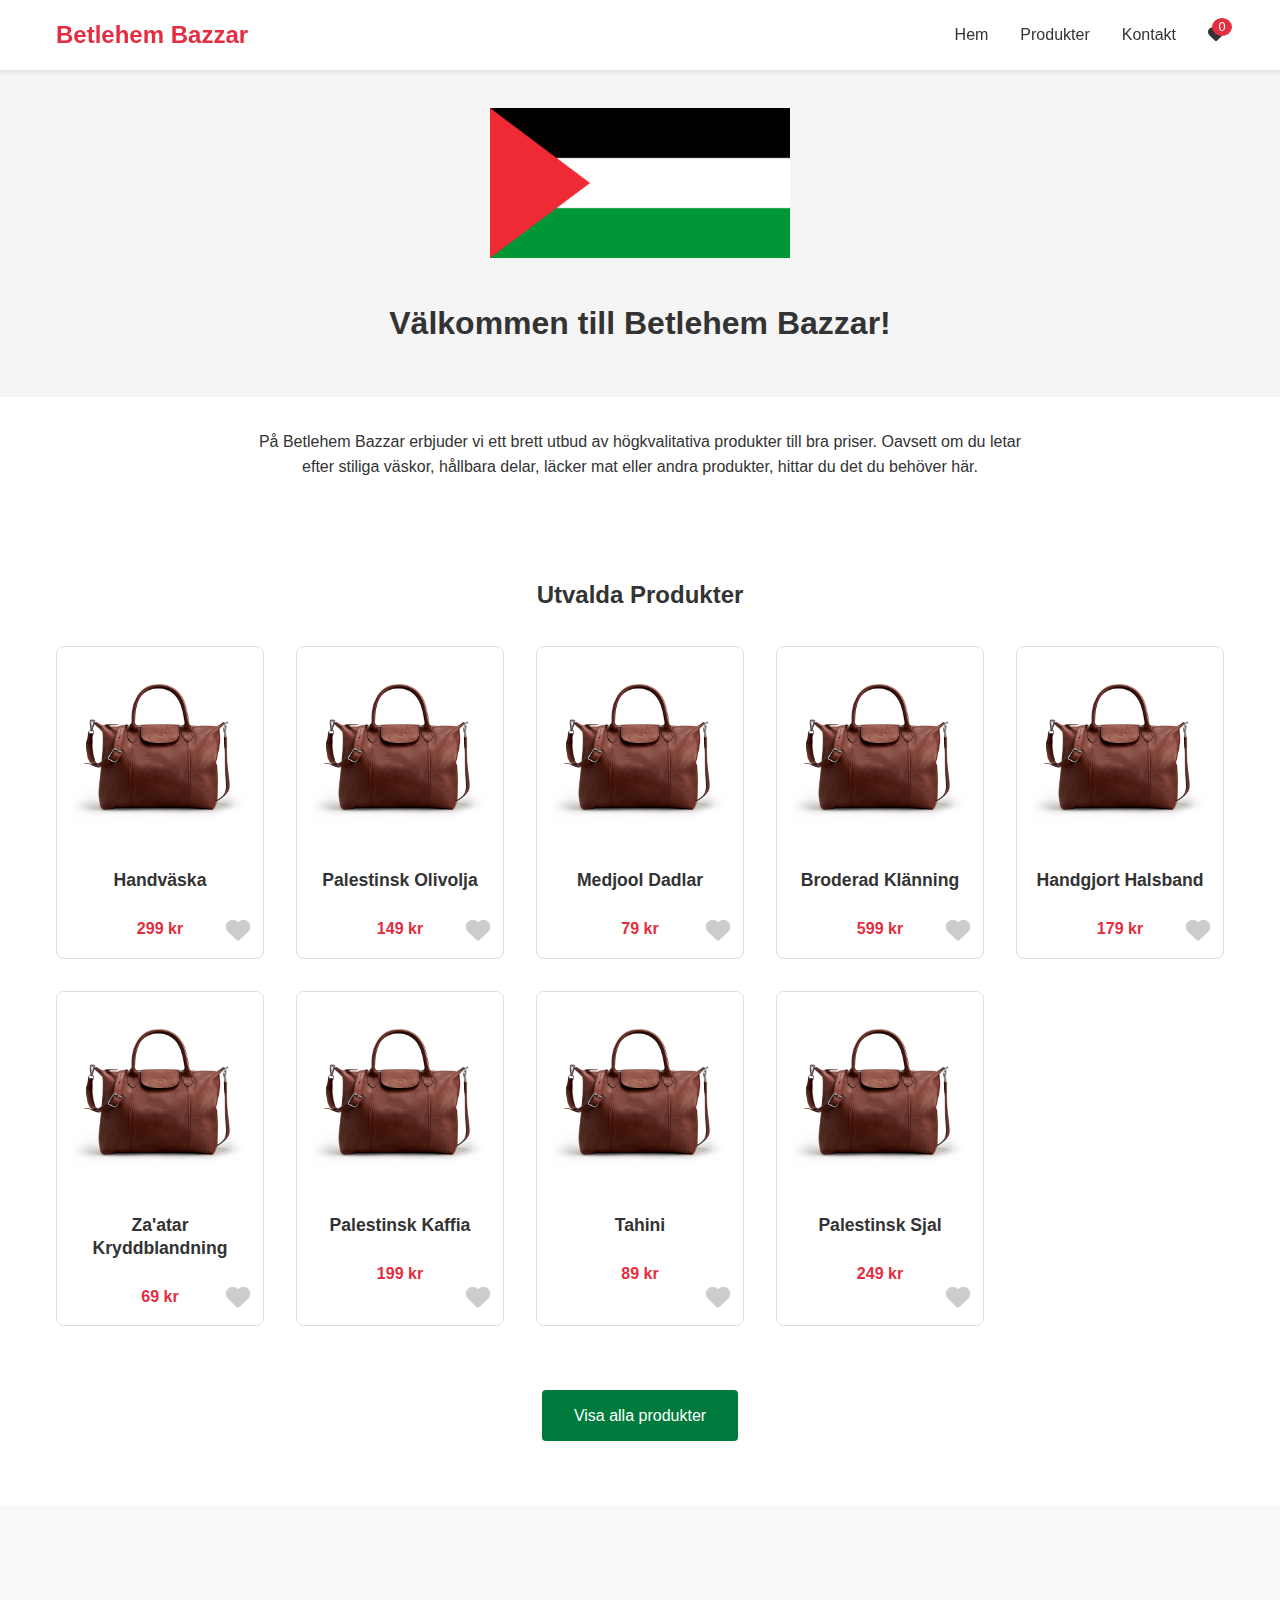
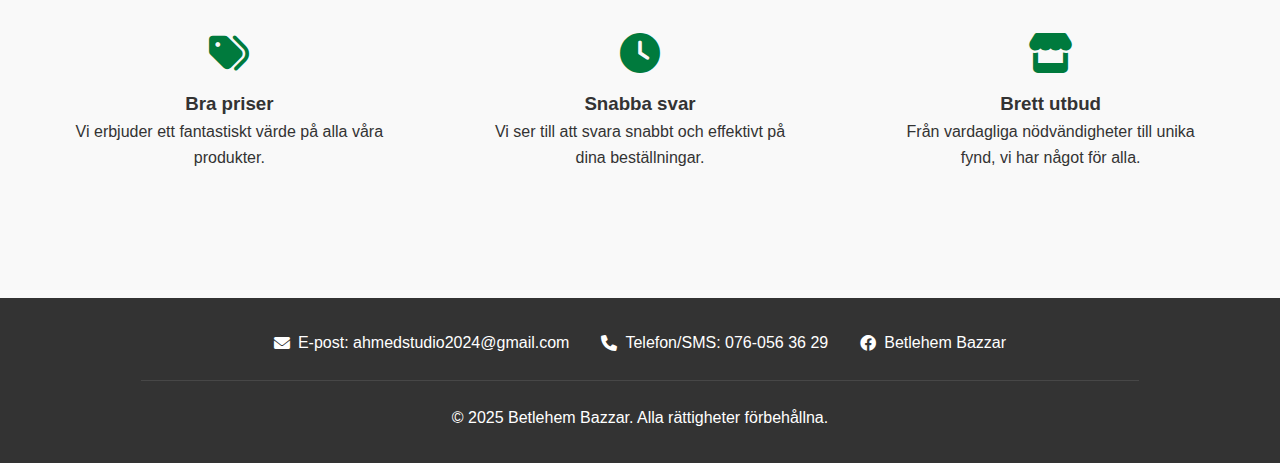
<file: index.html>
<!DOCTYPE html>
<html lang="sv">
<head>
    <meta charset="UTF-8">
    <meta name="viewport" content="width=device-width, initial-scale=1.0">
    <title>Betlehem Bazzar</title>
    <link rel="icon" type="image/png" href="images/Logo.png">
    <link rel="stylesheet" href="styles.css">
    <link rel="stylesheet" href="https://cdnjs.cloudflare.com/ajax/libs/font-awesome/6.0.0/css/all.min.css">
</head>
<body>
    <nav class="navbar">
        <div class="nav-content">
            <a href="index.html" class="logo">Betlehem Bazzar</a>
            <ul class="nav-links">
                <li><a href="index.html">Hem</a></li>
                <li><a href="produkter.html">Produkter</a></li>
                <li><a href="kontakt.html">Kontakt</a></li>
                <li>
                    <a href="favoriter.html" class="wishlist-icon">
                        <i class="fas fa-heart"></i>
                        <span class="wishlist-count">0</span>
                    </a>
                </li>
            </ul>
        </div>
    </nav>

    <header class="hero">
        <img src="images/Flag_of_Palestine.png" alt="Palestinsk flagga" class="flag">
        <h1>Välkommen till Betlehem Bazzar!</h1>
    </header>

    <section class="intro">
        <p>På Betlehem Bazzar erbjuder vi ett brett utbud av högkvalitativa produkter till bra priser. Oavsett om du letar efter stiliga väskor, hållbara delar, läcker mat eller andra produkter, hittar du det du behöver här.</p>
    </section>

    <section class="featured-products">
        <h2>Utvalda Produkter</h2>
        <div class="product-grid" id="featuredProductGrid">
            <!-- Featured products will be loaded here via JavaScript -->
        </div>
        <div class="view-all">
            <a href="produkter.html" class="view-all-button">Visa alla produkter</a>
        </div>
    </section>

    <section class="features">
        <div class="feature-grid">
            <div class="feature-item">
                <i class="fas fa-tags"></i>
                <h3>Bra priser</h3>
                <p>Vi erbjuder ett fantastiskt värde på alla våra produkter.</p>
            </div>
            <div class="feature-item">
                <i class="fas fa-clock"></i>
                <h3>Snabba svar</h3>
                <p>Vi ser till att svara snabbt och effektivt på dina beställningar.</p>
            </div>
            <div class="feature-item">
                <i class="fas fa-store"></i>
                <h3>Brett utbud</h3>
                <p>Från vardagliga nödvändigheter till unika fynd, vi har något för alla.</p>
            </div>
        </div>
    </section>

    <footer>
        <div class="footer-contact">
            <p>
                <i class="fas fa-envelope"></i>
                <a href="mailto:ahmedstudio2024@gmail.com" class="footer-social">
                    E-post: ahmedstudio2024@gmail.com
                </a>
            </p>
            <p>
                <i class="fas fa-phone"></i>
                <a href="tel:0760563629" class="footer-social">
                    Telefon/SMS: 076-056 36 29
                </a>
            </p>
            <p>
                <i class="fab fa-facebook"></i>
                <a href="https://www.facebook.com/mohsen.omar.71" target="_blank" class="footer-social">
                    Betlehem Bazzar
                </a>
            </p>
        </div>
        <div class="footer-copyright">
            <p>&copy; 2025 Betlehem Bazzar. Alla rättigheter förbehållna.</p>
        </div>
    </footer>

    <script src="products.js"></script>
    <script src="script.js"></script>
</body>
</html>
</file>
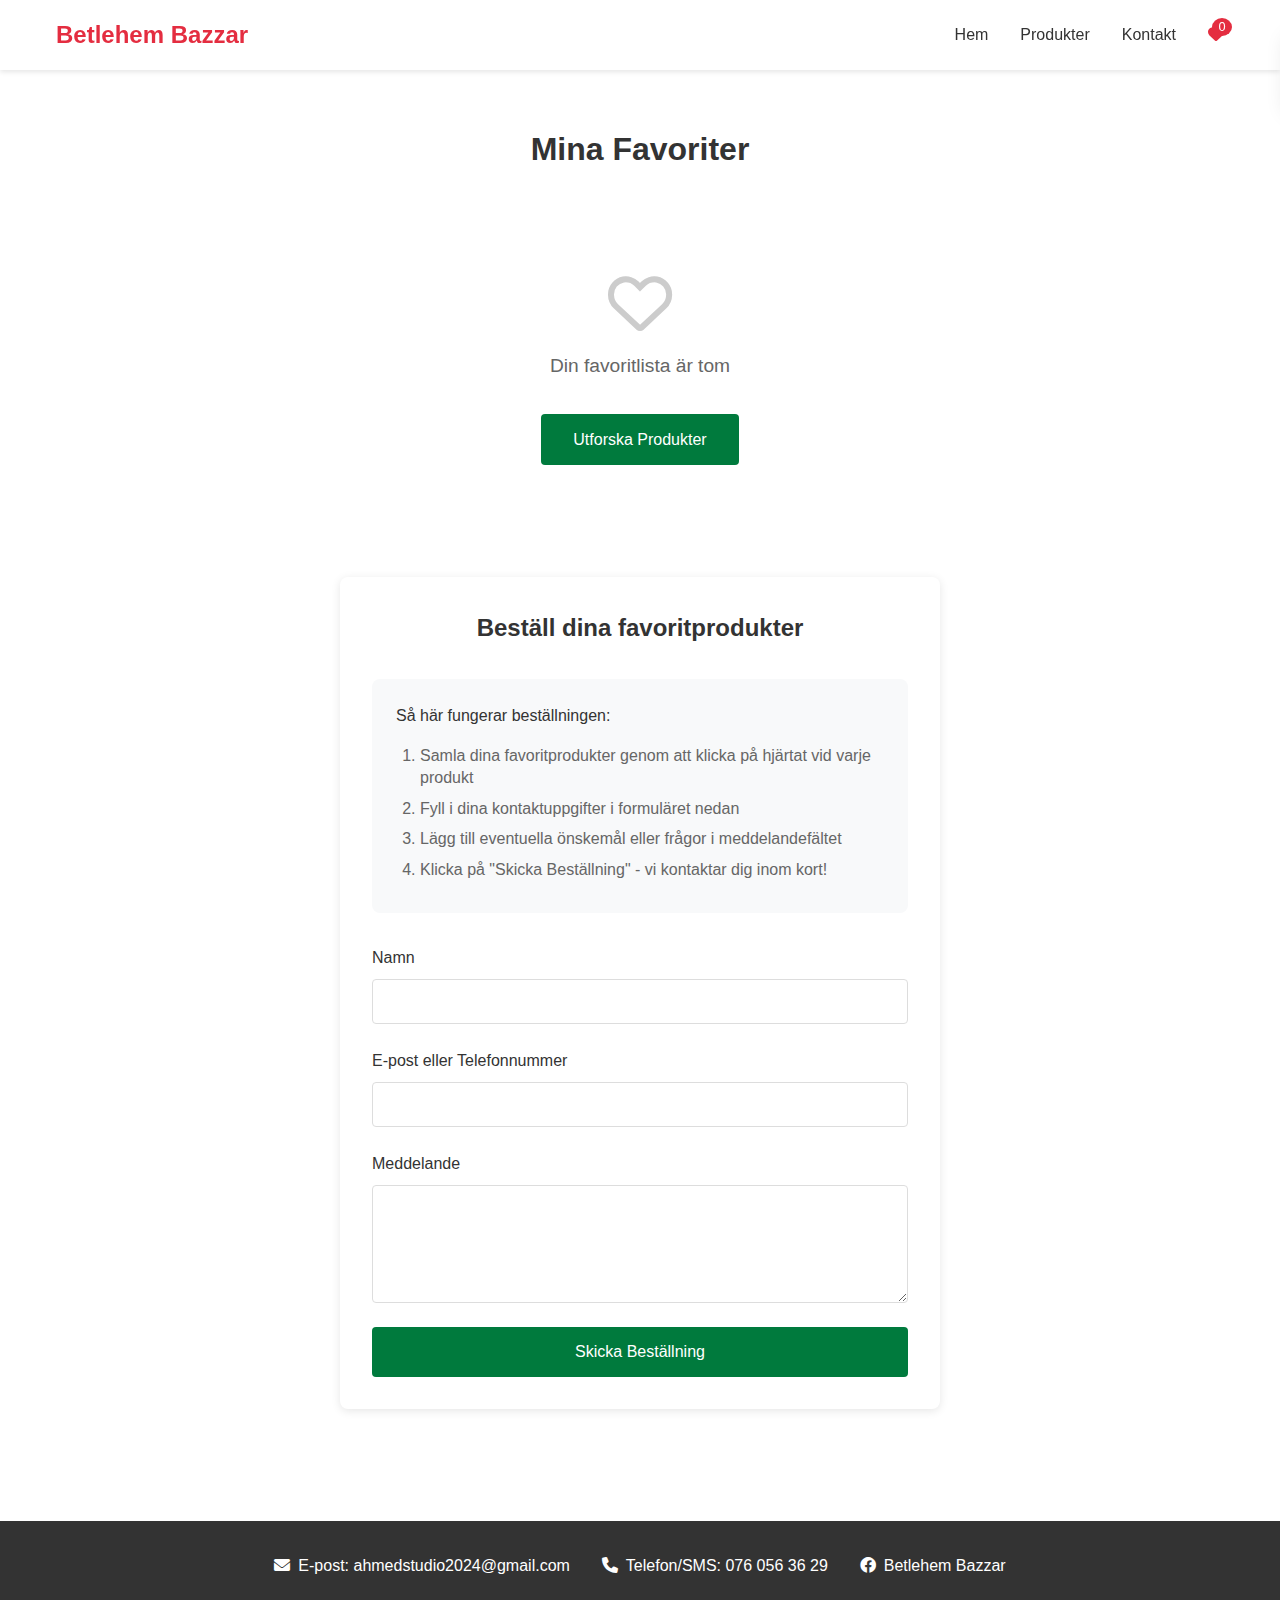
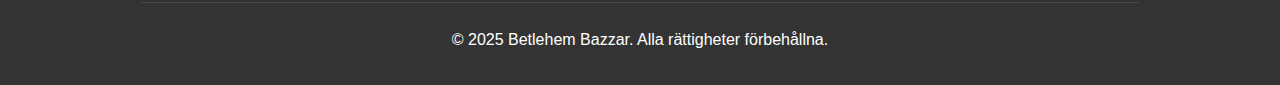
<file: favoriter.html>
<!DOCTYPE html>
<html lang="sv">
<head>
    <meta charset="UTF-8">
    <meta name="viewport" content="width=device-width, initial-scale=1.0">
    <title>Favoriter - Betlehem Bazzar</title>
    <link rel="icon" type="image/png" href="logo.png">
    <link rel="stylesheet" href="styles.css">
    <link rel="stylesheet" href="https://cdnjs.cloudflare.com/ajax/libs/font-awesome/6.0.0/css/all.min.css">
</head>
<body>
    <nav class="navbar">
        <div class="nav-content">
            <a href="index.html" class="logo">Betlehem Bazzar</a>
            <ul class="nav-links">
                <li><a href="index.html">Hem</a></li>
                <li><a href="produkter.html">Produkter</a></li>
                <li><a href="kontakt.html">Kontakt</a></li>
                <li>
                    <a href="favoriter.html" class="wishlist-icon active">
                        <i class="fas fa-heart"></i>
                        <span class="wishlist-count">0</span>
                    </a>
                </li>
            </ul>
        </div>
    </nav>

    <div class="favorites-page">
        <div class="favorites-content">
            <h1>Mina Favoriter</h1>
            <div id="emptyWishlist" class="empty-wishlist">
                <i class="far fa-heart"></i>
                <p>Din favoritlista är tom</p>
                <a href="produkter.html" class="view-all-button">Utforska Produkter</a>
            </div>
            <div class="product-grid" id="favoritesGrid">
                <!-- Favorites will be loaded here via JavaScript -->
            </div>
            <div class="favorites-form-container">
                <h2>Beställ dina favoritprodukter</h2>
                <div class="order-info">
                    <p>Så här fungerar beställningen:</p>
                    <ol>
                        <li>Samla dina favoritprodukter genom att klicka på hjärtat vid varje produkt</li>
                        <li>Fyll i dina kontaktuppgifter i formuläret nedan</li>
                        <li>Lägg till eventuella önskemål eller frågor i meddelandefältet</li>
                        <li>Klicka på "Skicka Beställning" - vi kontaktar dig inom kort!</li>
                    </ol>
                </div>
                <form action="https://api.web3forms.com/submit" method="POST" class="contact-form" id="favoritesForm">
                    <input type="hidden" name="access_key" value="c93d4e45-e3cd-4cd4-8f92-547a7f26f459">
                    <input type="hidden" name="favorite_products" id="favoriteProductsList">
                    <input type="hidden" name="from_name" value="Betlehem Bazzar">
                    <input type="hidden" name="subject" value="En ny beställning!">
                    
                    <div class="form-group">
                        <label for="name">Namn</label>
                        <input type="text" id="name" name="name" required>
                    </div>

                    <div class="form-group">
                        <label for="contact">E-post eller Telefonnummer</label>
                        <input type="text" id="contact" name="contact" required>
                    </div>

                    <div class="form-group">
                        <label for="message">Meddelande</label>
                        <textarea id="message" name="message" rows="5" required></textarea>
                    </div>

                    <button type="submit" class="submit-button">Skicka Beställning</button>
                </form>
            </div>
        </div>
        <div class="toast" id="toast">
            <div class="toast-content">
                <i class="fas fa-check-circle"></i>
                <div class="message">
                    <span class="text">Tack för din beställning!</span>
                    <span class="text-2">Vi återkommer så snart som möjligt.</span>
                </div>
            </div>
            <div class="progress"></div>
        </div>
    </div>

    <footer>
        <div class="footer-contact">
            <p>
                <i class="fas fa-envelope"></i>
                <a href="mailto:ahmedstudio2024@gmail.com" class="footer-social">
                    E-post: ahmedstudio2024@gmail.com
                </a>
            </p>
            <p>
                <i class="fas fa-phone"></i>
                <a href="tel:0760563629" class="footer-social">
                    Telefon/SMS: 076 056 36 29
                </a>
            </p>
            <p>
                <i class="fab fa-facebook"></i>
                <a href="https://www.facebook.com/mohsen.omar.71" target="_blank" class="footer-social">
                    Betlehem Bazzar
                </a>
            </p>
        </div>
        <div class="footer-copyright">
            <p>&copy; 2025 Betlehem Bazzar. Alla rättigheter förbehållna.</p>
        </div>
    </footer>

    <script src="products.js"></script>
    <script src="script.js"></script>
    <script src="favorites.js"></script>
</body>
</html>
</file>
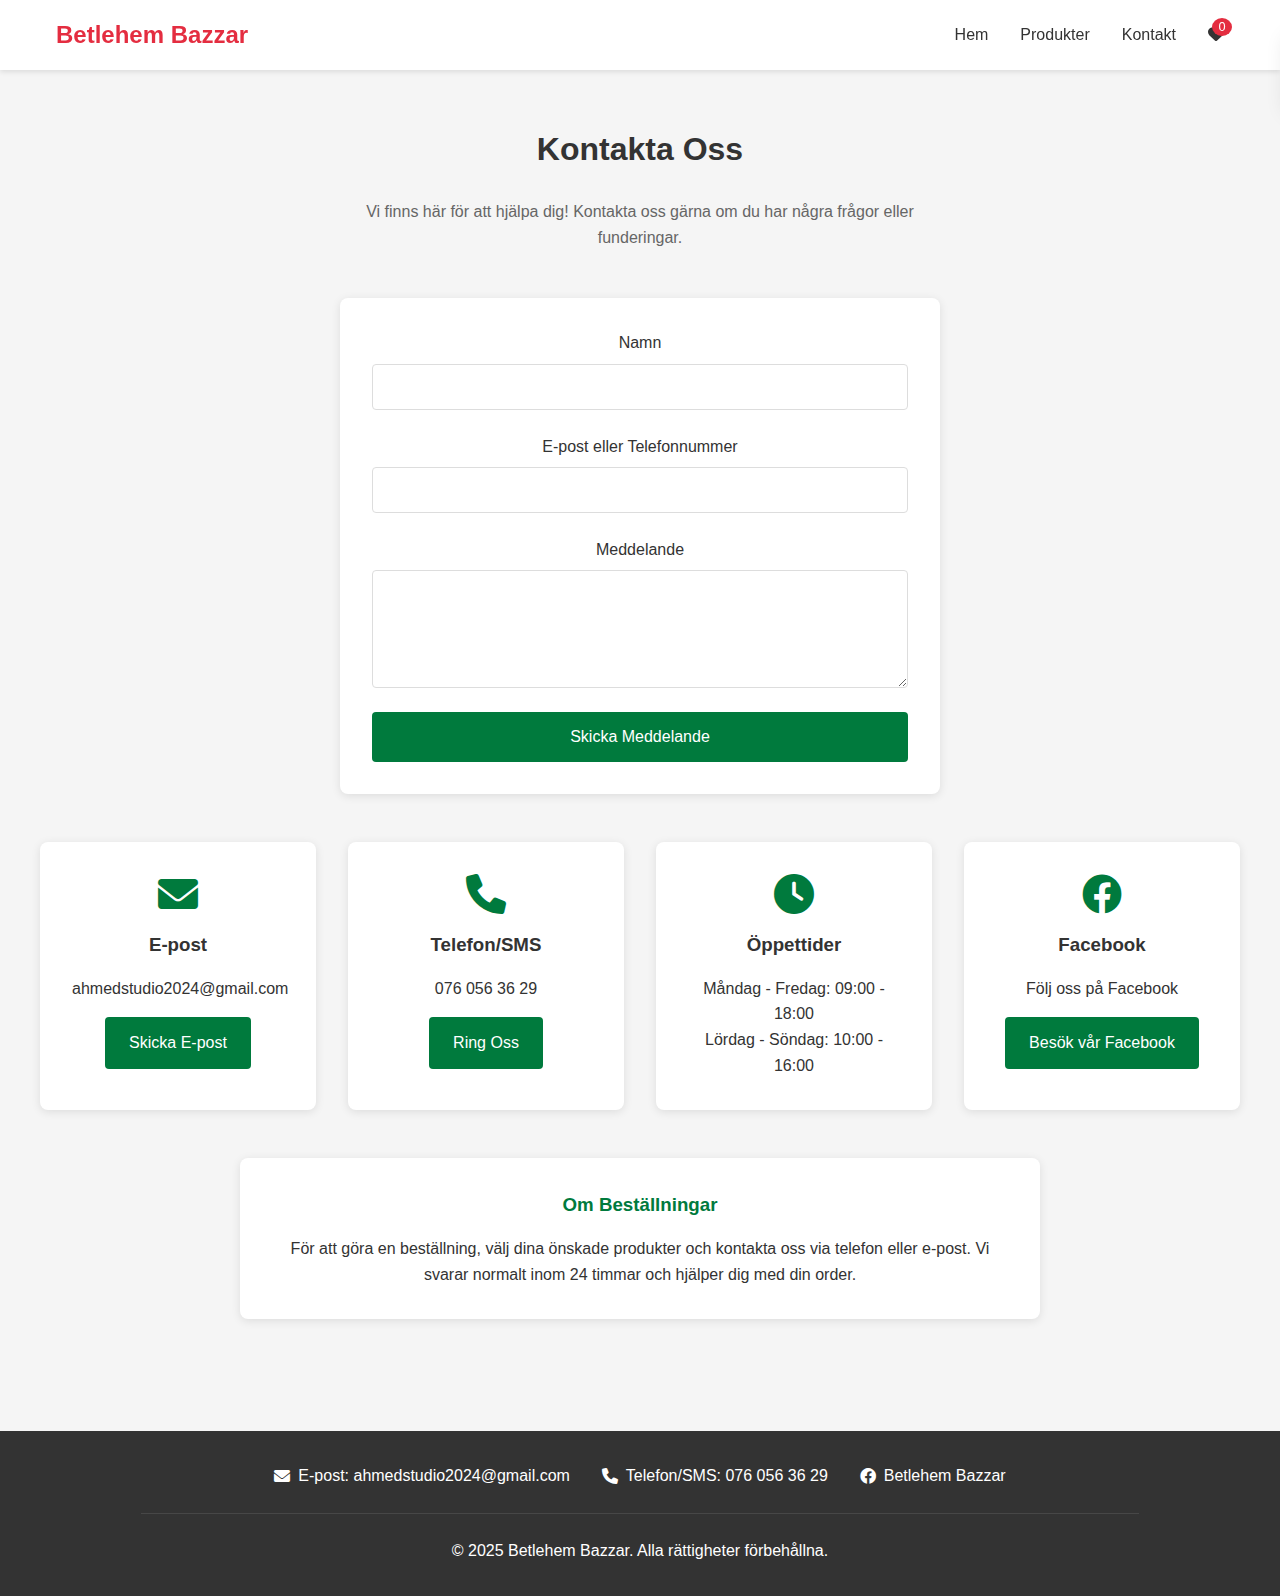
<file: kontakt.html>
<!DOCTYPE html>
<html lang="sv">
<head>
    <meta charset="UTF-8">
    <meta name="viewport" content="width=device-width, initial-scale=1.0">
    <title>Kontakta Oss - Betlehem Bazzar</title>
    <link rel="icon" type="image/png" href="logo.png">
    <link rel="stylesheet" href="styles.css">
    <link rel="stylesheet" href="https://cdnjs.cloudflare.com/ajax/libs/font-awesome/6.0.0/css/all.min.css">
</head>
<body>
    <nav class="navbar">
        <div class="nav-content">
            <a href="index.html" class="logo">Betlehem Bazzar</a>
            <ul class="nav-links">
                <li><a href="index.html">Hem</a></li>
                <li><a href="produkter.html">Produkter</a></li>
                <li><a href="kontakt.html">Kontakt</a></li>
                <li>
                    <a href="favoriter.html" class="wishlist-icon">
                        <i class="fas fa-heart"></i>
                        <span class="wishlist-count">0</span>
                    </a>
                </li>
            </ul>
        </div>
    </nav>

    <div class="contact-page">
        <div class="toast" id="toast">
            <div class="toast-content">
                <i class="fas fa-check-circle"></i>
                <div class="message">
                    <span class="text">Tack för ditt meddelande!</span>
                    <span class="text-2">Vi återkommer så snart som möjligt.</span>
                </div>
            </div>
            <div class="progress"></div>
        </div>
        <div class="contact-content">
            <h1>Kontakta Oss</h1>
            <p class="contact-intro">Vi finns här för att hjälpa dig! Kontakta oss gärna om du har några frågor eller funderingar.</p>
            
            <div class="contact-form-container">
                <form action="https://api.web3forms.com/submit" method="POST" class="contact-form">
                    <input type="hidden" name="access_key" value="c93d4e45-e3cd-4cd4-8f92-547a7f26f459">
                    <input type="hidden" name="from_name" value="Betlehem Bazzar">
                    <input type="hidden" name="subject" value="Ett nytt meddelande!">
                    
                    <div class="form-group">
                        <label for="name">Namn</label>
                        <input type="text" id="name" name="name" required>
                    </div>

                    <div class="form-group">
                        <label for="contact">E-post eller Telefonnummer</label>
                        <input type="text" id="contact" name="contact" required>
                    </div>

                    <div class="form-group">
                        <label for="message">Meddelande</label>
                        <textarea id="message" name="message" rows="5" required></textarea>
                    </div>

                    <button type="submit" class="submit-button">Skicka Meddelande</button>
                </form>
            </div>

            <div class="contact-methods">
                <div class="contact-method">
                    <i class="fas fa-envelope"></i>
                    <h3>E-post</h3>
                    <p><a href="mailto:ahmedstudio2024@gmail.com">ahmedstudio2024@gmail.com</a></p>
                    <a href="mailto:ahmedstudio2024@gmail.com" class="contact-button">Skicka E-post</a>
                </div>

                <div class="contact-method">
                    <i class="fas fa-phone"></i>
                    <h3>Telefon/SMS</h3>
                    <p><a href="tel:0760563629">076 056 36 29</a></p>
                    <a href="tel:0760563629" class="contact-button">Ring Oss</a>
                </div>

                <div class="contact-method">
                    <i class="fas fa-clock"></i>
                    <h3>Öppettider</h3>
                    <p>Måndag - Fredag: 09:00 - 18:00</p>
                    <p>Lördag - Söndag: 10:00 - 16:00</p>
                </div>

                <div class="contact-method">
                    <i class="fab fa-facebook"></i>
                    <h3>Facebook</h3>
                    <p>Följ oss på Facebook</p>
                    <a href="https://www.facebook.com/mohsen.omar.71" target="_blank" class="contact-button">
                        Besök vår Facebook
                    </a>
                </div>
            </div>

            <div class="contact-info-extra">
                <h3>Om Beställningar</h3>
                <p>För att göra en beställning, välj dina önskade produkter och kontakta oss via telefon eller e-post. 
                Vi svarar normalt inom 24 timmar och hjälper dig med din order.</p>
            </div>
        </div>
    </div>

    <footer>
        <div class="footer-contact">
            <p><i class="fas fa-envelope"></i> E-post: ahmedstudio2024@gmail.com</p>
            <p><i class="fas fa-phone"></i> Telefon/SMS: 076 056 36 29</p>
            <p>
                <i class="fab fa-facebook"></i>
                <a href="https://www.facebook.com/mohsen.omar.71" target="_blank" class="footer-social">
                    Betlehem Bazzar
                </a>
            </p>
        </div>
        <div class="footer-copyright">
            <p>&copy; 2025 Betlehem Bazzar. Alla rättigheter förbehållna.</p>
        </div>
    </footer>

    <script src="script.js"></script>
    <script src="contact.js"></script>
</body>
</html>
</file>
<file: styles.css>
:root {
    --primary-color: #E42D40;
    --secondary-color: #007A3D;
    --background-color: #fff;
    --text-color: #333;
}

* {
    margin: 0;
    padding: 0;
    box-sizing: border-box;
}

body {
    font-family: 'Segoe UI', Tahoma, Geneva, Verdana, sans-serif;
    line-height: 1.6;
    color: var(--text-color);
}

.navbar {
    background-color: var(--background-color);
    box-shadow: 0 2px 5px rgba(0,0,0,0.1);
    position: fixed;
    width: 100%;
    top: 0;
    z-index: 1000;
}

.nav-content {
    max-width: 1200px;
    margin: 0 auto;
    display: flex;
    justify-content: space-between;
    align-items: center;
    padding: 1rem;
}

.logo {
    font-size: 1.5rem;
    font-weight: bold;
    color: var(--primary-color);
    text-decoration: none;
}

.logo:hover {
    color: var(--secondary-color);
    transition: color 0.3s ease;
}

.nav-links {
    display: flex;
    list-style: none;
    align-items: center;
}

.nav-links li {
    margin-left: 2rem;
}

.nav-links a {
    text-decoration: none;
    color: var(--text-color);
    font-weight: 500;
}

.wishlist-icon {
    position: relative;
}

.wishlist-count {
    position: absolute;
    top: -8px;
    right: -8px;
    background-color: var(--primary-color);
    color: white;
    border-radius: 50%;
    padding: 0.1rem 0.4rem;
    font-size: 0.8rem;
    min-width: 18px;
    height: 18px;
    display: flex;
    align-items: center;
    justify-content: center;
}

.hero {
    margin-top: 60px;
    text-align: center;
    padding: 3rem 1rem;
    background-color: #f5f5f5;
}

.flag {
    max-width: 300px;
    margin-bottom: 2rem;
}

.intro {
    max-width: 800px;
    margin: 0 auto;
    padding: 2rem 1rem;
    text-align: center;
}

.features {
    background-color: #f9f9f9;
    padding: 4rem 1rem;
}

.feature-grid {
    max-width: 1200px;
    margin: 0 auto;
    display: grid;
    grid-template-columns: repeat(auto-fit, minmax(250px, 1fr));
    gap: 2rem;
    padding: 2rem 0;
}

.feature-item {
    text-align: center;
    padding: 2rem;
}

.feature-item i {
    font-size: 2.5rem;
    color: var(--secondary-color);
    margin-bottom: 1rem;
}

.products {
    padding: 4rem 1rem;
    max-width: 1200px;
    margin: 0 auto;
}

.featured-products {
    padding: 4rem 1rem;
    max-width: 1200px;
    margin: 0 auto;
    text-align: center;
}

.view-all {
    margin-top: 2rem;
}

.view-all-button {
    display: inline-block;
    padding: 0.8rem 2rem;
    background-color: var(--secondary-color);
    color: white;
    text-decoration: none;
    border-radius: 4px;
    transition: background-color 0.3s ease;
}

.view-all-button:hover {
    background-color: #006633;
}

.product-grid {
    display: grid;
    grid-template-columns: repeat(auto-fill, minmax(200px, 1fr));
    gap: 2rem;
    padding: 2rem 0;
}

.product-card {
    border: 1px solid #ddd;
    border-radius: 8px;
    overflow: hidden;
    transition: transform 0.3s ease;
    display: flex;
    flex-direction: column;
    height: 100%;
    position: relative;
}

.product-card:hover {
    transform: translateY(-5px);
}

.product-image {
    width: 100%;
    aspect-ratio: 1;
    object-fit: contain;
    display: block;
    margin: 0 auto;
    padding: 1rem;
    background: #fff;
}

.product-info {
    padding: 1rem;
    display: flex;
    flex-direction: column;
    min-height: 100px;
    justify-content: space-between;
}

.product-title {
    font-size: 1.1rem;
    margin-bottom: 1rem;
    line-height: 1.3;
}

.product-price {
    color: var(--primary-color);
    font-weight: bold;
    padding-top: 0.5rem;
    display: inline-block;
}

.love-button {
    background: none;
    border: none;
    color: #ccc;
    font-size: 1.5rem;
    cursor: pointer;
    transition: color 0.3s ease;
    position: absolute;
    right: 0.8rem;
    bottom: 0.8rem;
}

.love-button.active {
    color: var(--primary-color);
}

.contact {
    background-color: #f9f9f9;
    padding: 4rem 1rem;
    text-align: center;
}

.contact-info {
    max-width: 600px;
    margin: 2rem auto;
}

.contact-info p {
    margin: 1rem 0;
}

footer {
    background-color: var(--text-color);
    color: white;
    text-align: center;
    padding: 2rem 1rem;
    display: flex;
    flex-direction: column;
    gap: 1.5rem;
}

.footer-contact {
    display: flex;
    justify-content: center;
    gap: 2rem;
    flex-wrap: wrap;
}

.footer-contact p {
    display: flex;
    align-items: center;
    gap: 0.5rem;
}

.footer-social {
    color: white;
    text-decoration: none;
    transition: color 0.3s ease;
}

.footer-social:hover {
    color: var(--primary-color);
}

.footer-copyright {
    border-top: 1px solid rgba(255, 255, 255, 0.1);
    padding-top: 1.5rem;
    width: 80%;
    margin: 0 auto;
}

@media (max-width: 768px) {
    .nav-content {
        flex-direction: column;
        padding: 1rem;
    }

    .nav-links {
        margin-top: 1rem;
    }

    .nav-links li {
        margin: 0.5rem;
    }

    .hero {
        margin-top: 120px;
        padding: 2rem 1rem;
    }

    .flag {
        max-width: 250px;
        margin-bottom: 1.5rem;
    }
}

/* Products Page Specific Styles */
.products-page {
    margin-top: 60px;
    display: flex;
    min-height: calc(100vh - 120px);
    position: relative;
}

.products-sidebar {
    width: 250px;
    padding: 2rem;
    background-color: #f5f5f5;
    border-right: 1px solid #ddd;
    transition: transform 0.3s ease;
    height: calc(100vh - 60px);
    position: fixed;
    overflow-y: auto;
}

.products-main {
    flex: 1;
    padding: 2rem;
    margin-left: 250px;
    transition: margin-left 0.3s ease;
}

.category-list {
    list-style: none;
    margin-top: 1rem;
}

.category-button {
    width: 100%;
    padding: 0.8rem;
    margin: 0.3rem 0;
    text-align: left;
    background: none;
    border: none;
    cursor: pointer;
    font-size: 1rem;
    color: var(--text-color);
    transition: all 0.3s ease;
}

.category-button:hover {
    color: var(--secondary-color);
    padding-left: 1rem;
}

.category-button.active {
    color: var(--secondary-color);
    font-weight: bold;
    background-color: rgba(0, 122, 61, 0.1);
    border-radius: 4px;
}

@media (max-width: 768px) {
    .products-page {
        flex-direction: column;
    }

    .products-sidebar {
        position: relative;
        width: 100%;
        height: auto;
        border-right: none;
        border-bottom: 1px solid #ddd;
    }

    .products-main {
        margin-left: 0;
        padding: 1rem;
    }

    .product-grid {
        grid-template-columns: repeat(auto-fill, minmax(150px, 1fr));
        gap: 1rem;
    }

    .product-image {
        aspect-ratio: 1;
        padding: 0.5rem;
    }

    .product-info {
        padding: 0.8rem;
        min-height: 80px;
    }

    .product-title {
        font-size: 0.9rem;
        margin-bottom: 0.5rem;
    }

    .product-price {
        font-size: 0.9rem;
    }

    .love-button {
        font-size: 1.2rem;
        right: 0.5rem;
        bottom: 0.5rem;
    }
}

/* Contact Page Styles */
.contact-page {
    margin-top: 60px;
    min-height: calc(100vh - 200px);
    background-color: #f5f5f5;
    padding: 4rem 1rem;
}

.contact-content {
    max-width: 1200px;
    margin: 0 auto;
    text-align: center;
}

.contact-intro {
    max-width: 600px;
    margin: 1.5rem auto;
    color: #666;
}

.contact-methods {
    display: grid;
    grid-template-columns: repeat(auto-fit, minmax(250px, 1fr));
    gap: 2rem;
    margin: 3rem 0;
}

.contact-method {
    background: white;
    padding: 2rem;
    border-radius: 8px;
    box-shadow: 0 2px 10px rgba(0,0,0,0.1);
    transition: transform 0.3s ease;
}

.contact-method:hover {
    transform: translateY(-5px);
}

.contact-method i {
    font-size: 2.5rem;
    color: var(--secondary-color);
    margin-bottom: 1rem;
}

.contact-method h3 {
    margin-bottom: 1rem;
    color: var(--text-color);
}

.contact-button {
    display: inline-block;
    margin-top: 1rem;
    padding: 0.8rem 1.5rem;
    background-color: var(--secondary-color);
    color: white;
    text-decoration: none;
    border-radius: 4px;
    transition: background-color 0.3s ease;
}

.contact-button:hover {
    background-color: #006633;
}

.contact-info-extra {
    max-width: 800px;
    margin: 3rem auto;
    padding: 2rem;
    background: white;
    border-radius: 8px;
    box-shadow: 0 2px 10px rgba(0,0,0,0.1);
}

.contact-info-extra h3 {
    color: var(--secondary-color);
    margin-bottom: 1rem;
}

@media (max-width: 768px) {
    .contact-methods {
        grid-template-columns: 1fr;
    }
}

.products-sidebar h3 {
    display: flex;
    align-items: center;
    margin-bottom: 1rem;
}

/* Contact Form Styles */
.contact-form-container {
    max-width: 600px;
    margin: 3rem auto;
    padding: 2rem;
    background: white;
    border-radius: 8px;
    box-shadow: 0 2px 10px rgba(0,0,0,0.1);
}

.contact-form {
    display: flex;
    flex-direction: column;
    gap: 1.5rem;
}

.form-group {
    display: flex;
    flex-direction: column;
    gap: 0.5rem;
}

.form-group label {
    font-weight: 500;
    color: var(--text-color);
}

.form-group input,
.form-group textarea {
    padding: 0.8rem;
    border: 1px solid #ddd;
    border-radius: 4px;
    font-size: 1rem;
    font-family: inherit;
    transition: border-color 0.3s ease;
}

.form-group input:focus,
.form-group textarea:focus {
    outline: none;
    border-color: var(--secondary-color);
}

.submit-button {
    background-color: var(--secondary-color);
    color: white;
    border: none;
    padding: 1rem 2rem;
    border-radius: 4px;
    font-size: 1rem;
    cursor: pointer;
    transition: background-color 0.3s ease;
}

.submit-button:hover {
    background-color: #006633;
}

/* Add success message styles */
.form-success {
    background-color: #d4edda;
    color: #155724;
    padding: 1rem;
    border-radius: 4px;
    margin-bottom: 1rem;
    display: none;
}

.form-error {
    background-color: #f8d7da;
    color: #721c24;
    padding: 1rem;
    border-radius: 4px;
    margin-bottom: 1rem;
    display: none;
}

/* Toast Notification Styles */
.toast {
    position: fixed;
    top: 25px;
    right: 30px;
    border-radius: 12px;
    background: #fff;
    padding: 20px 35px 20px 25px;
    box-shadow: 0 6px 20px -5px rgba(0, 0, 0, 0.1);
    overflow: hidden;
    transform: translateX(calc(100% + 30px));
    transition: all 0.5s cubic-bezier(0.68, -0.55, 0.265, 1.35);
    z-index: 1001;
}

.toast.active {
    transform: translateX(0%);
}

.toast .toast-content {
    display: flex;
    align-items: center;
}

.toast-content .fa-check-circle {
    color: var(--secondary-color);
    font-size: 25px;
}

.toast-content .message {
    display: flex;
    flex-direction: column;
    margin: 0 20px;
}

.message .text {
    font-size: 16px;
    font-weight: 600;
    color: var(--text-color);
}

.message .text-2 {
    font-size: 14px;
    font-weight: 400;
    color: #666;
}

.toast .progress {
    position: absolute;
    bottom: 0;
    left: 0;
    height: 3px;
    width: 100%;
    background: #ddd;
}

.toast .progress:before {
    content: '';
    position: absolute;
    bottom: 0;
    right: 0;
    height: 100%;
    width: 100%;
    background-color: var(--secondary-color);
}

.toast.active .progress:before {
    animation: progress 5s linear forwards;
}

@keyframes progress {
    100% {
        right: 100%;
    }
}

.contact-method p a {
    color: var(--text-color);
    text-decoration: none;
    transition: color 0.3s ease;
}

.contact-method p a:hover {
    color: var(--secondary-color);
}

/* Favorites Page Styles */
.favorites-page {
    margin-top: 60px;
    min-height: calc(100vh - 200px);
    padding: 4rem 1rem;
}

.favorites-content {
    max-width: 1200px;
    margin: 0 auto;
}

.favorites-content h1 {
    text-align: center;
    margin-bottom: 2rem;
    color: var(--text-color);
}

.empty-wishlist {
    text-align: center;
    padding: 4rem 1rem;
    display: none;
}

.empty-wishlist i {
    font-size: 4rem;
    color: #ccc;
    margin-bottom: 1rem;
}

.empty-wishlist p {
    color: #666;
    margin-bottom: 2rem;
    font-size: 1.2rem;
}

.wishlist-icon.active {
    color: var(--primary-color);
}

.favorites-form-container {
    max-width: 600px;
    margin: 3rem auto;
    padding: 2rem;
    background: white;
    border-radius: 8px;
    box-shadow: 0 2px 10px rgba(0,0,0,0.1);
}

.favorites-form-container h2 {
    text-align: center;
    margin-bottom: 2rem;
    color: var(--text-color);
}

.order-info {
    background-color: #f8f9fa;
    padding: 1.5rem;
    border-radius: 8px;
    margin-bottom: 2rem;
}

.order-info p {
    font-weight: 500;
    margin-bottom: 1rem;
    color: var(--text-color);
}

.order-info ol {
    padding-left: 1.5rem;
    color: #666;
}

.order-info li {
    margin-bottom: 0.5rem;
    line-height: 1.4;
}
</file>
